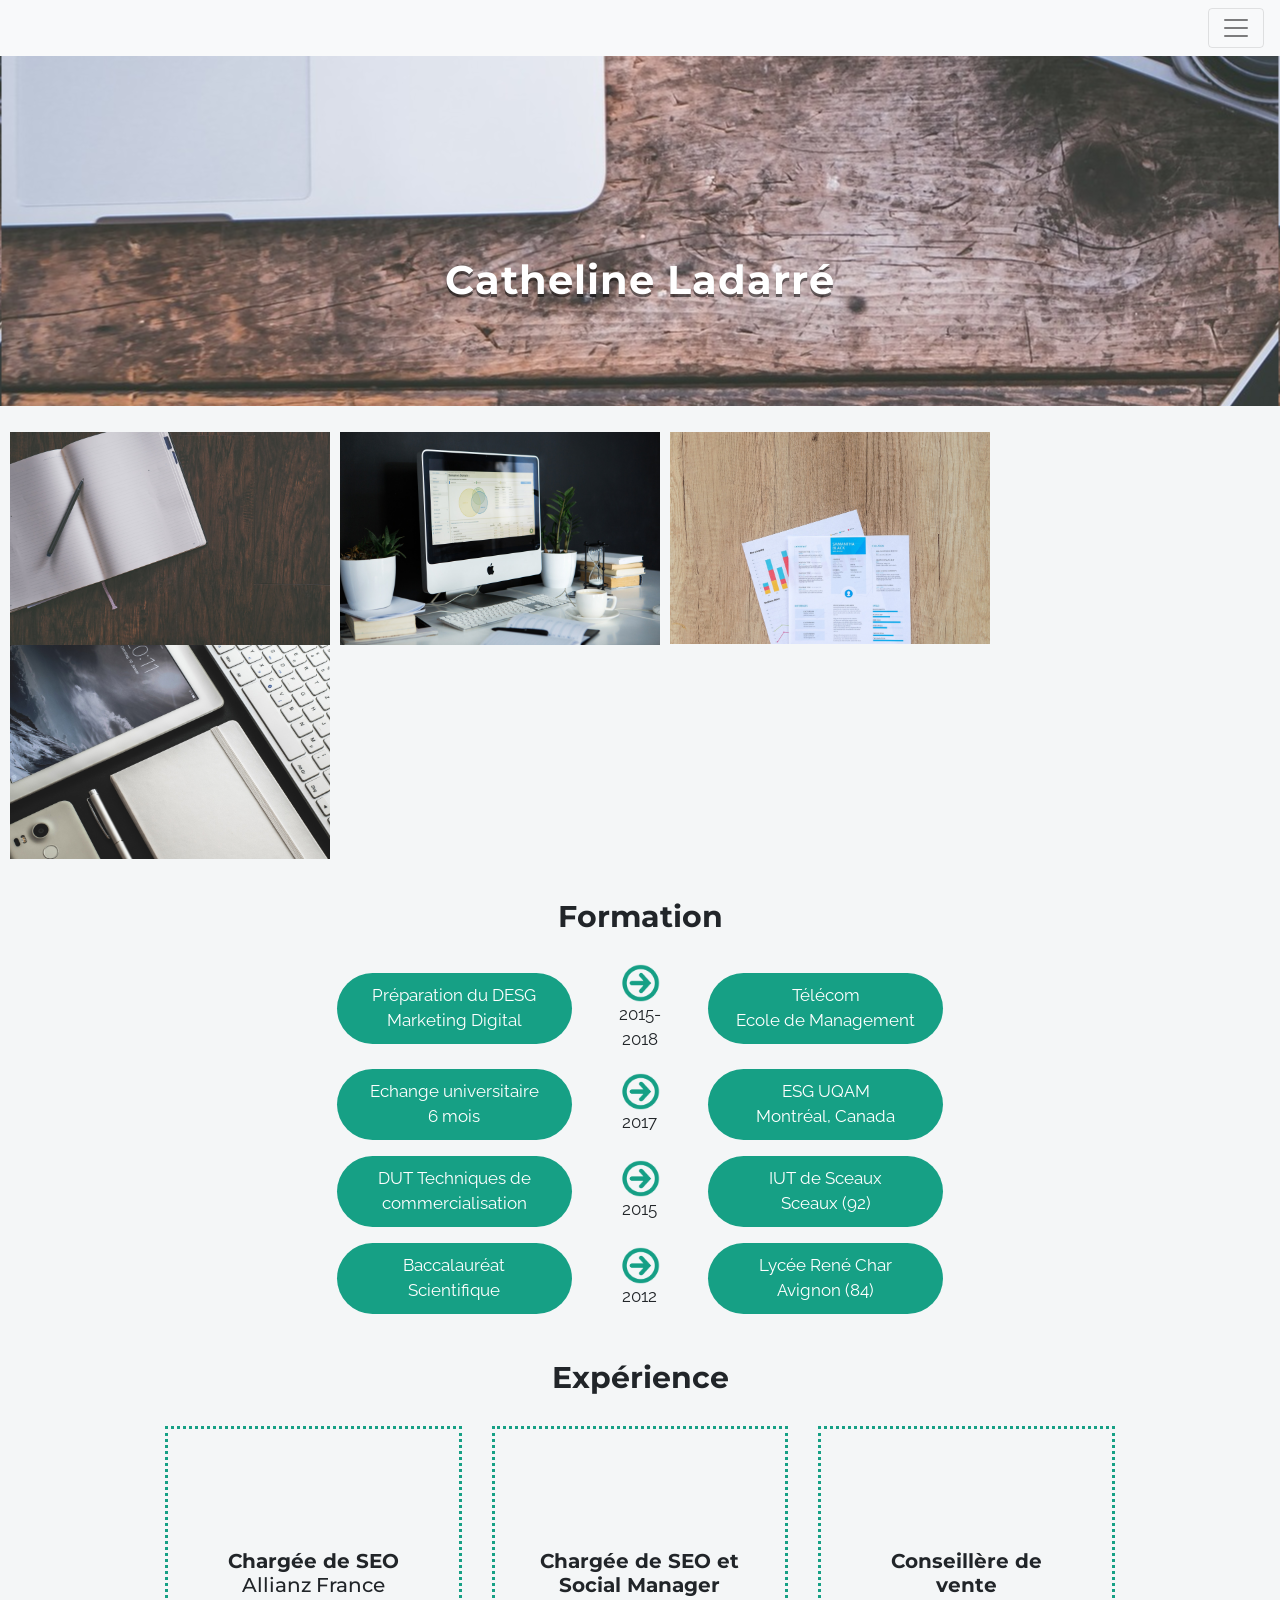
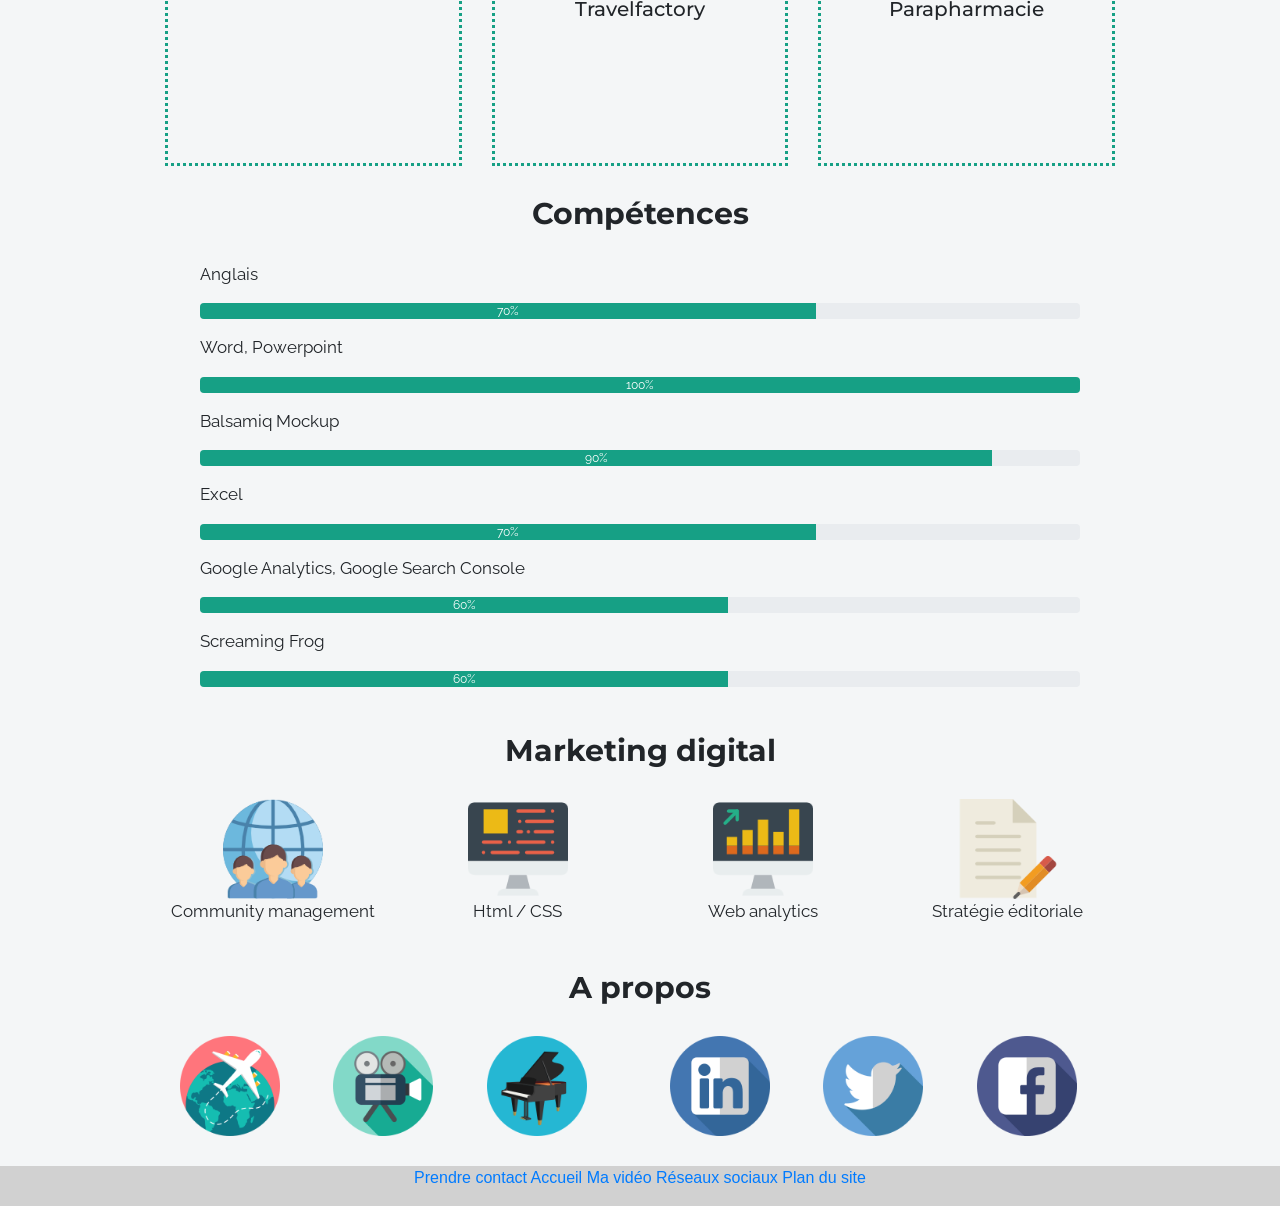
<file: index.html>
<!DOCTYPE html>
<html>
<head>

  <link href="https://fonts.googleapis.com/css?family=Montserrat" rel="stylesheet">
  <link href="https://fonts.googleapis.com/css?family=Raleway" rel="stylesheet">

  <meta charset="utf-8">
  <meta name="viewport" content="width=device-width, initial-scale=1.0, shrink-to-fit=no">
  <title>CV Catheline Ladarré</title>

  <!-- Bootstrap CSS -->
  <link rel="stylesheet" href="https://maxcdn.bootstrapcdn.com/bootstrap/4.0.0-beta/css/bootstrap.min.css">

  <!-- HTML5 shim and Respond.js for IE8 support of HTML5 elements and media queries -->
  <!-- WARNING: Respond.js doesn't work if you view the page via file:// -->
    <!--[if lt IE 9]>
      <script src="https://oss.maxcdn.com/html5shiv/3.7.2/html5shiv.min.js"></script>
      <script src="https://oss.maxcdn.com/respond/1.4.2/respond.min.js"></script>
    <![endif]-->
    <link rel="stylesheet"
    type="text/css"
    href="style.css">


  </head>

  <body>

   <nav class="navbar navbar-light bg-light">

    <a class="navbar-brand" href="#"></a>

    <button class="navbar-toggler" type="button" data-toggle="collapse" 
    data-target="#navbar" aria-controls="navbar" 
    aria-expanded="false" aria-label="Toggle navigation">
    <span class="navbar-toggler-icon"></span>
  </button>

  <div class="collapse navbar-collapse" id="navbar">
    <ul class="navbar-nav">
      <li class="nav-item active">
        <a class="nav-link" href="#">Accueil <span class="sr-only">(current)</span></a>
      </li>
      <li class="nav-item">
        <a class="nav-link" href="#">Vidéo de présentation</a>
      </li>
      <li class="nav-item">
        <a class="nav-link" href="#">Prendre contact</a>
      </li>
    </ul>
  </div>

</nav>


<header>
  <div class="header-bg">
   <h1>Catheline Ladarré<br></h1>
 </div>

 <div class="bandeau">
   <div class="container-fluid">
    <div class="row">

      <div class="col-xs-3">
        <div class="overlay-container">
          <img src="img/formation.jpg" alt="formation" width="330" class="img-fluid space-right">
          <a class="header"  href="#div-formation">
            <div class="overlay">
              <h3 class="h3-overlay"> Formation </h3>
            </div> 
          </a>
        </div>
      </div>
      <div class="col-xs-3">
        <div class="overlay-container">
          <img src="img/exp.jpg" alt="experience" width="330" class="img-fluid space-right">
          <a class="header" href="#h2exp">
            <div class="overlay">
              <h3 class="h3-overlay">Expérience
              </h3>
            </div>
          </a>
        </div>

      </div> 

      <div class="col-xs-3">
        <div class="overlay-container">
         <img src="img/competence.jpg" alt="competences" width="330" class="img-fluid space-right" >
         <a class="header" href="#h2compétences">
           <div class="overlay">
            <h3 class="h3-overlay">Compétences</h3>
          </div>
        </a>
      </div>

    </div> <!-- end col-xm-3 -->

    <div class="col-xs-3">
      <div class="overlay-container">
       <img src="img/md.jpg" alt="marketingdigital" width="330" class="img-fluid space-right"></a>
       <a class="header" href="#h2md">
         <div class="overlay">
          <h3 class="h3-overlay">Marketing Digital</h3>
        </div>
      </a>
    </div>

  </div> 
</div>

</div> 
</div> 


</header>

<section id="text">


<div id="div-formation" >  

  <h2 style="text-align: center; margin-bottom: 3%">Formation</h2>
  <div class="container-fluid center" style="margin : auto">

    <div class="row">
      <div class="col-sm-5" align="center" style="margin: auto"><p class="border-formation">Préparation du DESG <br>
      Marketing Digital</p></div>
      <div class="col-sm-2" align="center" style="margin: auto"><img src="img/fleche.png" width="70%"><p>2015-2018</p></div>
      <div class="col-sm-5" style="margin: auto"><p class="border-formation">
         Télécom <br>Ecole de Management
      </p></div>
    </div>

    <div class="row">
      <div class="col-sm-5" align="center" style="margin: auto"><p class="border-formation">
        Echange universitaire <br>
      6 mois</p></div>
      <div class="col-sm-2" align="center" style="margin: auto"><img src="img/fleche.png" width="70%"><p>2017</p></div>
      <div class="col-sm-5" style="margin: auto"><p class="border-formation">ESG UQAM <br>Montréal, Canada</p></div>
    </div>

    <div class="row">
      <div class="col-sm-5" align="center" style="margin: auto"><p class="border-formation"> DUT
      Techniques de commercialisation </p></div>
      <div class="col-sm-2" align="center" style="margin: auto"><img src="img/fleche.png" width="70%"><p>2015</p></div>
      <div class="col-sm-5" style="margin: auto"><p class="border-formation">
      IUT de Sceaux <br>
    Sceaux (92) </p></div>
    </div>

    <div class="row">
      <div class="col-sm-5" align="center" style="margin: auto"><p class="border-formation">Baccalauréat <br>Scientifique
      </p></div>
      <div class="col-sm-2" align="center" style="margin: auto"><img src="img/fleche.png" width="70%"><p>2012</p></div>
      <div class="col-sm-5" style="margin: auto"><p class="border-formation">Lycée René Char <br>Avignon (84)</p></div>
    </div>




  </div>
</div>

 <h2 id="h2exp"> Expérience </h2>
 <div class="container-fluid">
  <div class="row">
    <div class="col-md-4">
     <div class="exp-block">
      <h3> <span style="font-weight:bold"> Chargée de SEO </span> <br> Allianz France </h3> 
      <div class="hidden" style="text-align:left">
        <p><ul>
          <li> Accompagnement SEO pour la refonte du site Allianz.fr </li>
          <li> Pilotage du chantier de nouveaux contenus pour Allsecur.fr </li>
          <li> Mise en place de quick-wins sémantiques et support SEO à l'équipe animation des sites </li>
          <li> Monitoring des freins techniques au référencement et mise en place d'actions correctrices </li>
        </ul>
        </p>
      </div> 
    </div>
  </div>
  <div class="col-md-4">
   <div class="exp-block">
    <h3> <span style="font-weight:bold"> Chargée de SEO et Social Manager </span> <br>  Travelfactory </h3> 
    <div class="hidden" style="text-align:left">
      <p>
      <ul> 
        <li>Audit technique : crawl et optimisation du maillage interne </li>
        <li> Optimisation du contenu (quick-wins on site) </li>
        <li> Rédaction d'articles de blog SEO </li>
        <li> Audit sémantique & Benchmark de la concurrence </li>
        <li> Réalisation de wireframing </li>
        <li> Social Media Optimisation : community management </li>

      </ul>
      </p>
    </div>
  </div>
</div>
<div class="col-md-4">
 <div class="exp-block">
  <h3> <span style="font-weight:bold"> Conseillère de vente </span><br> Parapharmacie </h3>
  <div class="hidden" style="text-align:left">

    <p> <ul>
      <li> Compréhension de la logistique </li>
      <li> Techniques promotionnelles </li>
      <li> Conseil à la clientèle </li>
      <li> Gestion de la boutique </li>
    </ul></p>
  </div>
</div>
</div>

</div>
</div> 

<h2 id="h2compétences"> Compétences </h2>
<div class="div-skills">


<p> Anglais
  <div class="progress">
    <div class="progress-bar" role="progressbar" style="width: 70%" aria-valuenow="25" aria-valuemin="0" aria-valuemax="100">70%</div>
  </div>
</p>
<p> Word, Powerpoint
  <div class="progress">
    <div class="progress-bar" role="progressbar" style="width: 100%" aria-valuenow="50" aria-valuemin="0" aria-valuemax="100">100%</div>
  </div>
</p>
<p> Balsamiq Mockup
  <div class="progress">
    <div class="progress-bar" role="progressbar" style="width: 90%" aria-valuenow="100" aria-valuemin="0" aria-valuemax="100">90%</div>
  </div>
</p>
<p> Excel
  <div class="progress">
    <div class="progress-bar" role="progressbar" style="width: 70%" aria-valuenow="70" aria-valuemin="0" aria-valuemax="100">70%</div>
  </div>
</p>
<p> Google Analytics, Google Search Console
  <div class="progress">
    <div class="progress-bar" role="progressbar" style="width: 60%" aria-valuenow="100" aria-valuemin="0" aria-valuemax="100">60%</div>
  </div>
</p>
<p> Screaming Frog
  <div class="progress">
    <div class="progress-bar" role="progressbar" style="width: 60%" aria-valuenow="100" aria-valuemin="0" aria-valuemax="100">60%</div>
  </div>
</p>
</div>

<h2 id="h2md"> Marketing digital </h2>
<div class="container">
  <div class="row md-pic">
    <div class="col-md-3">
      <img src="img/team.png" alt="community manager" width="100" class="img-fluid">
      <p> Community management</p>
    </div>
    <div class="col-md-3">
      <img src="img/coding.png" alt="html" class="img-fluid" width="100">
      <p> Html / CSS
    </div>
    <div class="col-md-3">
      <img src="img/analytic.png" alt="web analytics" class="img-fluid" width="100">
      <p> Web analytics </p>
    </div>
    <div class="col-md-3">
      <img src="img/file.png" alt="strategie editoriale" width="100" class="img-fluid">
      <p> Stratégie éditoriale </p>
    </div>
    <div class="col-md-3">
    </div>
  </div>
</div>

<div class="container">
 <h2> A propos </h2>

 <div class="row">



 <div class="col-md-6">
  <div class="container">
    <div class="row">
      <div class="col-md-4">
  <img src="img/2.png" alt="hobby" width="100">
  </div>
  <div class="col-md-4">
  <img src="img/camera.png" alt="hobby" width="100">
  </div>
  <div class="col-md-4">
  <img src="img/piano.png" alt="hobby" width="100">
  </div>
</div>
</div>
</div>
<div class="col-md-6">
  <div class="container">
    <div class="row">
  <div class="col-md-4"><a href="#"><img src="img/RS1.png" alt="linkedin" width="100"></a></div>
  <div class="col-md-4"><a href="#"><img src="img/RS2.png" alt="twitter" width="100"></a></div>
  <div class="col-md-4"><a href="#"><img src="img/RS3.png" alt="instagram" width="100"></a></div>
</div>
</div>
</div>
</div>
</div>

</section>
<footer style="margin-top:30px">

  <p><a href="#">Prendre contact</a> 
    <a href="#">Accueil</a>
    <a href="#">Ma vidéo</a>
    <a href="#">Réseaux sociaux</a>
    <a href="#">Plan du site</a>

  </footer>

  <script src="https://code.jquery.com/jquery-3.2.1.slim.min.js" integrity="sha384-KJ3o2DKtIkvYIK3UENzmM7KCkRr/rE9/Qpg6aAZGJwFDMVNA/GpGFF93hXpG5KkN" crossorigin="anonymous"></script>
  <script src="https://cdnjs.cloudflare.com/ajax/libs/popper.js/1.11.0/umd/popper.min.js" integrity="sha384-b/U6ypiBEHpOf/4+1nzFpr53nxSS+GLCkfwBdFNTxtclqqenISfwAzpKaMNFNmj4" crossorigin="anonymous"></script>
  <script src="https://maxcdn.bootstrapcdn.com/bootstrap/4.0.0-beta/js/bootstrap.min.js" integrity="sha384-h0AbiXch4ZDo7tp9hKZ4TsHbi047NrKGLO3SEJAg45jXxnGIfYzk4Si90RDIqNm1" crossorigin="anonymous"></script>
</body>
</html>
</file>
<file: style.css>
@charset "UTF-8";
/* CSS Document */


    
.compétences {
    background-color:#16a085;
}

#tablecomp {
    text-align:center;
    margin:auto;
}

footer{
    background-color:#D1D1D1;
    text-align:center;
    bottom:0;
    width:100%;
    display:inline-block;
    margin-top:30px;

}

.div-marge{
    margin-left:500px;
    margin-right:500px;
}

.header-bg {
 background-color: #F4F6F7;
 background-image: url(img/9.jpg);
 background-position: center center;
 margin-bottom:1em;
 text-align: center;
 height: 350px;
 width:100%
 padding-top:50px;
 
 }

.header-bg h1 {
 color: white;
 font-family:'montserrat',sans-serif;
 font-size: 2.5em;
 margin: 0;
 letter-spacing: 1px;
 opacity: 1;
 text-shadow: 0 3px 0 rgba(0,0,0, 0.5);
 position: relative;
 top: 200px;
 font-weight: 700;
}

#table-formation {
margin-left:100px;

}

 #text {
  font-family:'Raleway',sans-serif;
  font-size:17px;
} 
h2{
  font-family: 'montserrat',arial, sans-serif;
  font-size:30px;
  font-weight:bold;
  text-align:center;
  margin-bottom:30px;
  padding-top:30px;
}

#text{
  margin-left:150px;
  margin-right:150px;
}

h3{
  font-family:'montserrat',sans-serif;
  font-size:20px;
}



.exp-block {
  height: 340px;
  position: relative;
  border: 3px dotted #16a085;
  text-align:center;
  padding-top:120px;
  padding-bottom:120px;
  padding-right:40px;
  padding-left:40px;
  
}

.hidden {
  height: 100%;
  width: 100%;
  position: absolute;
  background-color: #16a085;
  top: 0;
  left: 0;
  color: white;
  padding-top:20px;
  padding-bottom:20px;
  text-align:left;
}

.exp-block:hover .hidden{
  display:block;
}

.hidden {
  display:none;
}

body{
  background-color:#F4F6F7;
}


.overlay-container {
  position:relative;
}

.overlay {
  position: absolute;
  top: 0;
  left:0;
  width: 100%;
  height: 100%;
  color: #16a085;
  padding-top: 23%;
  text-align: center;
  display:none;
  background-color:rgb(255,255,255);
  background-color:rgba(255,255,255,0.8);

}

.overlay-container:hover .overlay{
  display:block;
}

h3.h3-overlay{
  font-size:35px;
}

a.header{
  color:white;
  text-decoration:none;
}

.container-fluid{
  margin-top:0px;

}

.bandeau{
  padding:10px;
}
 
.navbar-nav {
            float:none;
            margin:0 auto;
            display: block;
            text-align: right;
        }

        .navbar-nav > li {
            float:none;
        }

.border-formation{
  background-color:#16a085;
  border-radius:3vw;
  padding:10px;
  color:white;
  text-align:center;
  

}

.center {
  width: 65%;
  margin:auto;
}

.space-right{
  padding-right:10px;
}

.div-skills{
  padding-right:50px;
  padding-left:50px;
}

.progress-bar{
  background-color:#16a085;
}

.md-pic{
  text-align:center;
}
/* Small devices (landscape phones, 576px and up) */
@media (max-width: 767px) { 
  #text {
    margin-left: 30px;
    margin-right: 30px;

  }
}
</file>
